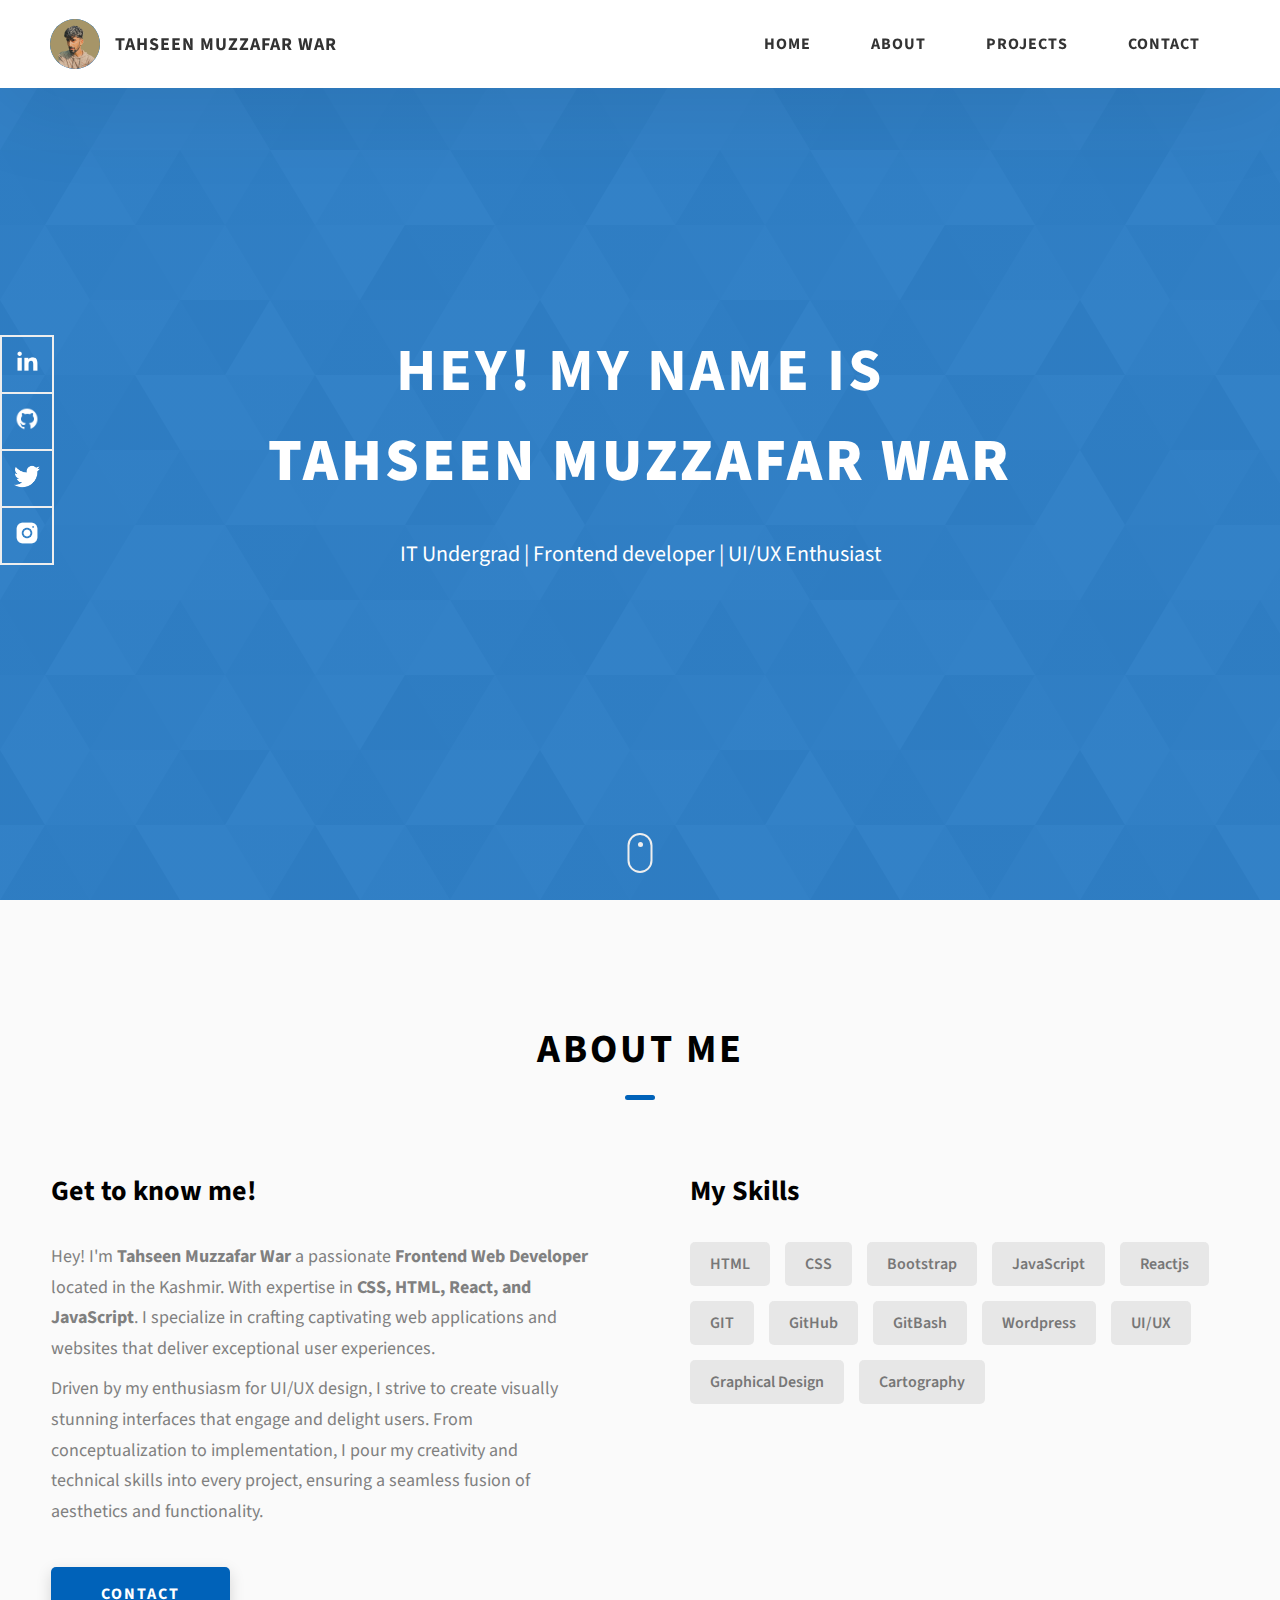
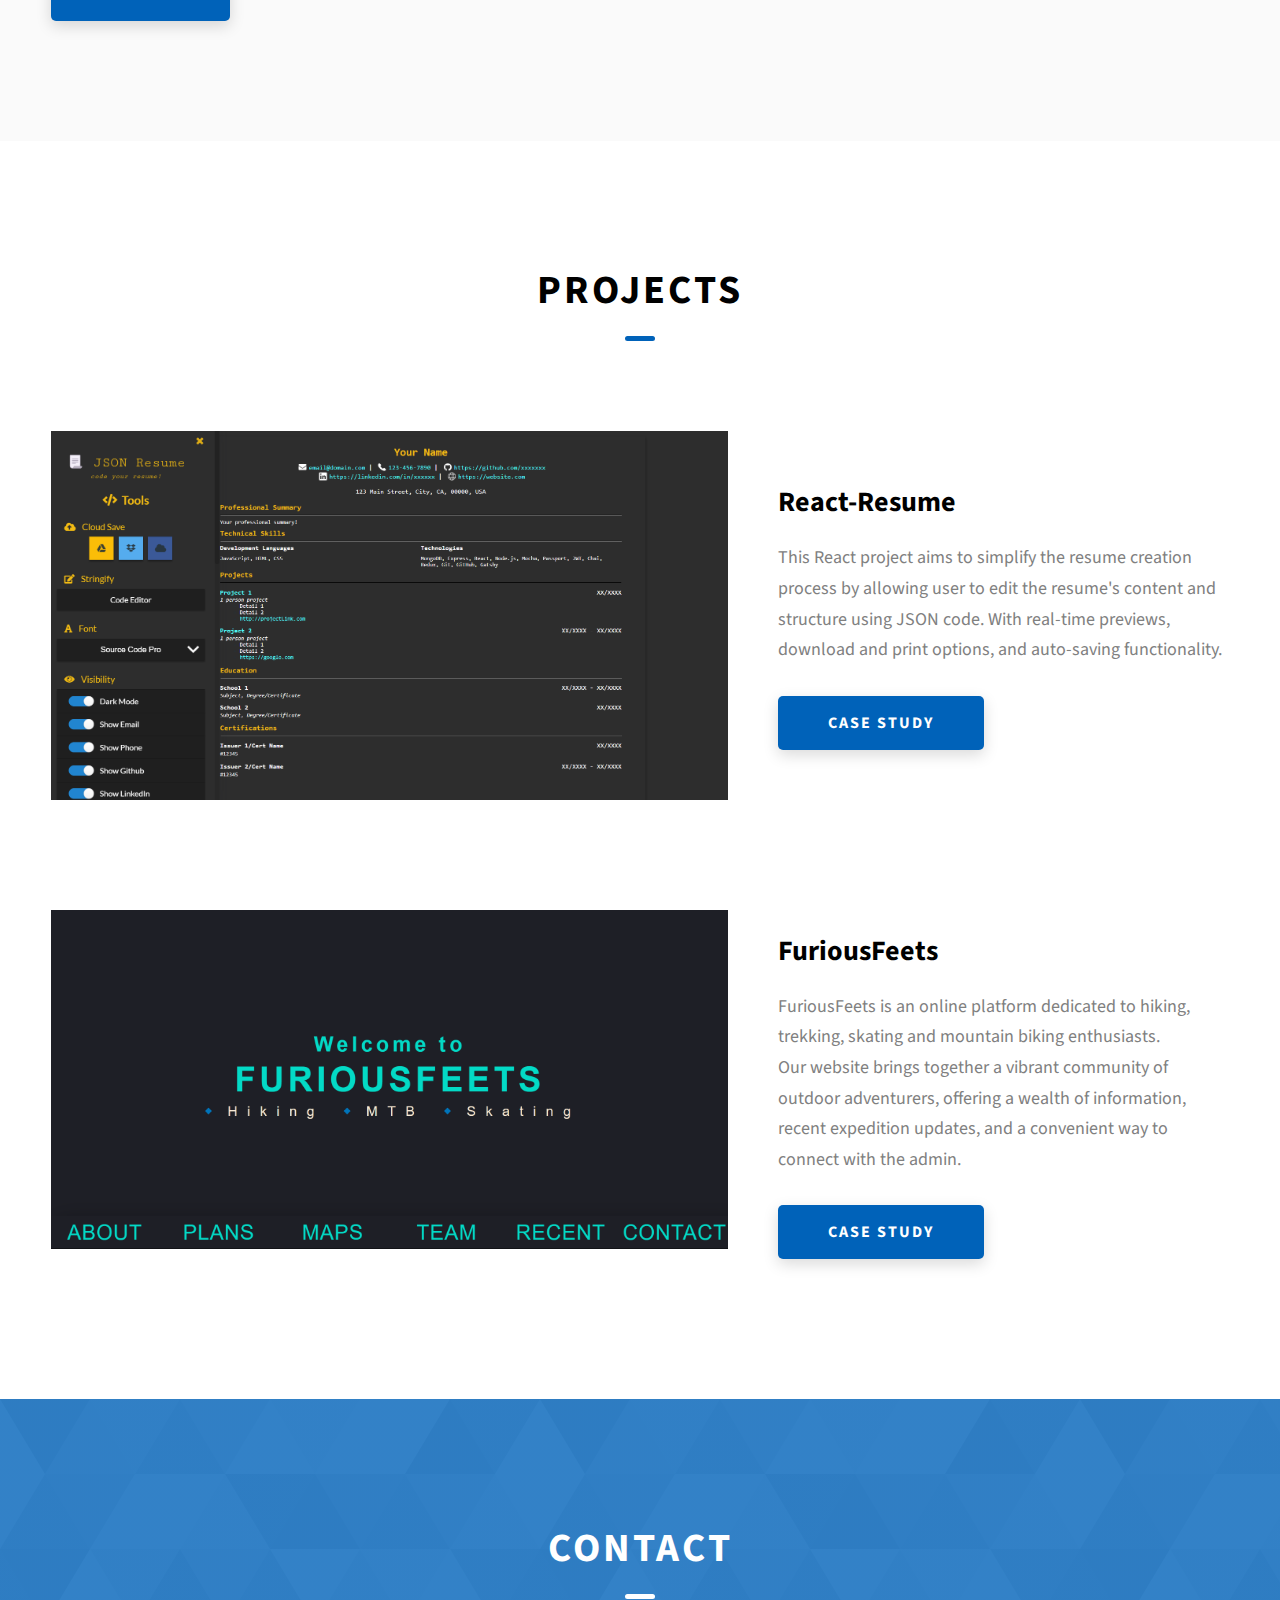
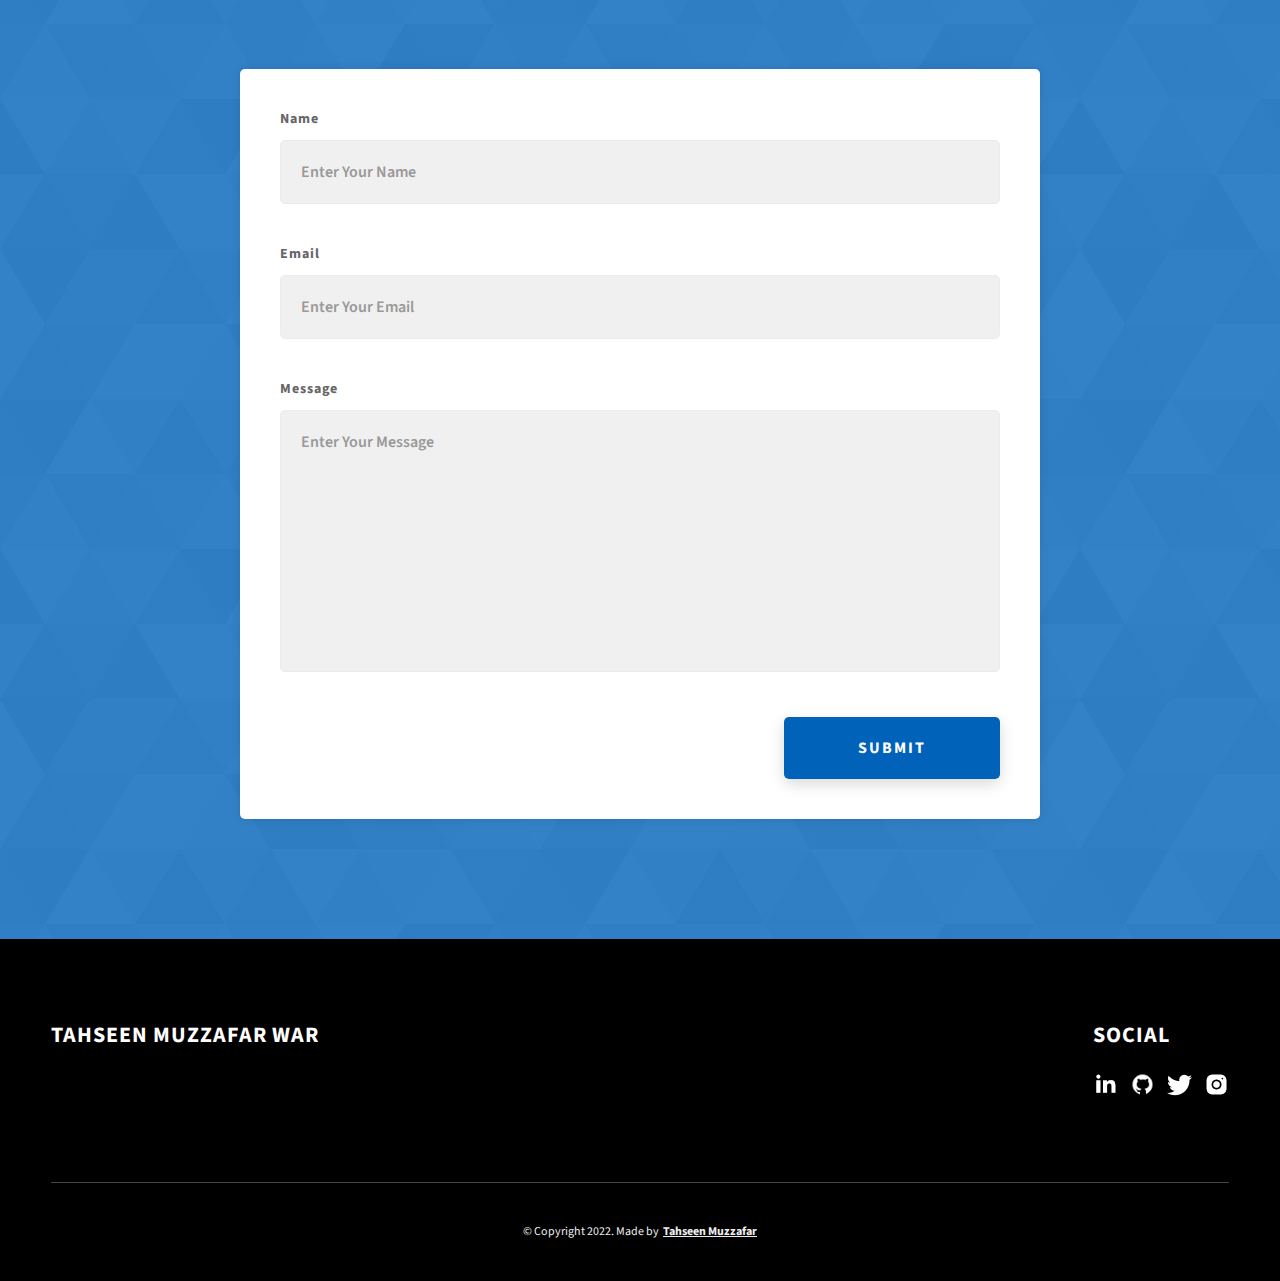
<file: index.html>
<!DOCTYPE html>
<html lang="en">
  <head>
    <title>Tahseen's Portfolio</title>

    <meta charset="UTF-8" />
    <meta name="viewport" content="width=device-width, initial-scale=1.0" />
    <meta http-equiv="X-UA-Compatible" content="ie=edge" />
    <meta name="description" content="Portfolio Template for Developer" />
    <link rel="icon" href="assets/png/tahseen.jpg">
    <link rel="stylesheet" href="css/style.css" />
    <link rel="preconnect" href="https://fonts.googleapis.com" />
    <link rel="preconnect" href="https://fonts.gstatic.com" crossorigin />
    <link
      href="https://fonts.googleapis.com/css2?family=Source+Sans+Pro:wght@400;600;700;900&display=swap"
      rel="stylesheet"
    />
  </head>
  <body>
    <header class="header">
      <div class="header__content">
        <div class="header__logo-container">
          <div class="header__logo-img-cont">
            <img
              src="./assets/png/tahseen.jpg"
              alt="lol"
              class="header__logo-img"
            />
          </div>
          <span class="header__logo-sub">Tahseen Muzzafar War</span>
        </div>
        <div class="header__main">
          <ul class="header__links">
            <li class="header__link-wrapper">
              <a href="./index.html" class="header__link"> Home </a>
            </li>
            <li class="header__link-wrapper">
              <a href="./index.html#about" class="header__link">About </a>
            </li>
            <li class="header__link-wrapper">
              <a href="./index.html#projects" class="header__link">Projects</a>
            </li>
            <li class="header__link-wrapper">
              <a href="./index.html#contact" class="header__link"> Contact </a>
            </li>
          </ul>
          <div class="header__main-ham-menu-cont">
            <img
              src="./assets/svg/ham-menu.svg"
              alt="hamburger menu"
              class="header__main-ham-menu"
            />
            <img
              src="./assets/svg/ham-menu-close.svg"
              alt="hamburger menu close"
              class="header__main-ham-menu-close d-none"
            />
          </div>
        </div>
      </div>
      <div class="header__sm-menu">
        <div class="header__sm-menu-content">
          <ul class="header__sm-menu-links">
            <li class="header__sm-menu-link">
              <a href="./index.html"> Home </a>
            </li>

            <li class="header__sm-menu-link">
              <a href="./index.html#about"> About </a>
            </li>

            <li class="header__sm-menu-link">
              <a href="./index.html#projects"> Projects </a>
            </li>

            <li class="header__sm-menu-link">
              <a href="./index.html#contact"> Contact </a>
            </li>
          </ul>
        </div>
      </div>
    </header>
    <section class="home-hero">
      <div class="home-hero__content">
        <h1 class="heading-primary">Hey! My name is <br><strong>Tahseen Muzzafar War</strong></h1>
        <div class="home-hero__info">
          <p class="text-primary">
            IT Undergrad | Frontend developer | UI/UX Enthusiast
          </p>
        </div>
      </div>
      <div class="home-hero__socials">
        <div class="home-hero__social">
          <a href="https://www.linkedin.com/in/tahseen-muzzafar-war-416541166/" target="_blank" class="home-hero__social-icon-link">
            <img
              src="./assets/png/linkedin-ico.png"
              alt="icon"
              class="home-hero__social-icon"
            />
          </a>
        </div>
        <div class="home-hero__social">
          <a href="https://github.com/Tahseen37" target="_blank" class="home-hero__social-icon-link">
            <img
              src="./assets/png/github-ico.png"
              alt="icon"
              class="home-hero__social-icon"
            />
          </a>
        </div>
        <div class="home-hero__social">
          <a href="https://twitter.com/TahseenWar" target="_blank" class="home-hero__social-icon-link">
            <img
              src="./assets/png/twitter-ico.png"
              alt="icon"
              class="home-hero__social-icon"
            />
          </a>
        </div>
        <div class="home-hero__social">
          <a
            href="https://www.instagram.com/tahseen.37/" target="_blank"
            class="home-hero__social-icon-link home-hero__social-icon-link--bd-none"
          >
            <img
              src="./assets/png/insta-ico.png"
              alt="icon"
              class="home-hero__social-icon"
            />
          </a>
        </div>
      </div>
      <div class="home-hero__mouse-scroll-cont">
        <div class="mouse"></div>
      </div>
    </section>
    <section id="about" class="about sec-pad">
      <div class="main-container">
        <h2 class="heading heading-sec heading-sec__mb-med">
          <span class="heading-sec__main">About Me</span>
          <span class="heading-sec__sub">
          </span>
        </h2>
        <div class="about__content">
          <div class="about__content-main">
            <h3 class="about__content-title">Get to know me!</h3>
            <div class="about__content-details">
              <p class="about__content-details-para">
                Hey! I'm <strong>Tahseen Muzzafar War</strong> a passionate <strong>Frontend Web Developer</strong> located in the Kashmir.
                With expertise in <strong>CSS, HTML, React, and JavaScript</strong>. I specialize in crafting captivating web 
                applications and websites that deliver exceptional user experiences.
              </p>
              <p class="about__content-details-para">
                Driven by my enthusiasm for UI/UX design, I strive to create visually stunning interfaces 
                that engage and delight users. From conceptualization to implementation, I pour my creativity 
                and technical skills into every project, ensuring a seamless fusion of aesthetics and functionality.
              </p>
            </div>
            <a href="./#contact" class="btn btn--med btn--theme dynamicBgClr"
              >Contact</a
            >
          </div>
          <div class="about__content-skills">
            <h3 class="about__content-title">My Skills</h3>
            <div class="skills">
              <div class="skills__skill">HTML</div>
              <div class="skills__skill">CSS</div>
              <div class="skills__skill">Bootstrap</div>
              <div class="skills__skill">JavaScript</div>
              <div class="skills__skill">Reactjs</div>
              <div class="skills__skill">GIT</div>
              <div class="skills__skill">GitHub</div>
              <div class="skills__skill">GitBash</div>
              <div class="skills__skill">Wordpress</div>
              <div class="skills__skill">UI/UX</div>
              <div class="skills__skill">Graphical Design</div>
              <div class="skills__skill">Cartography</div>
              
            </div>
          </div>
        </div>
      </div>
    </section>
    <section id="projects" class="projects sec-pad">
      <div class="main-container">
        <h2 class="heading heading-sec heading-sec__mb-bg">
          <span class="heading-sec__main">Projects</span>
          <span class="heading-sec__sub">
          </span>
        </h2>

        <div class="projects__content">
          <div class="projects__row">
            <div class="projects__row-img-cont">
              <img
                src="./assets/png/react2.png"
                alt="Software Screenshot"
                class="projects__row-img"
                loading="lazy"
              />
            </div>
            <div class="projects__row-content">
              <h3 class="projects__row-content-title">React-Resume</h3>
              <p class="projects__row-content-desc">
                This React project aims to simplify the resume creation process by allowing user to
                edit the resume's content and structure using JSON code. With real-time previews,
                download and print options, and auto-saving functionality.
              </p>
              <a
                href="./project-1.html"
                class="btn btn--med btn--theme dynamicBgClr"
                target="_blank"
                >Case Study</a
              >
            </div>
          </div>
          <div class="projects__row">
            <div class="projects__row-img-cont">
              <img
                src="./assets/png/ff.png"
                alt="Software Screenshot"
                class="projects__row-img"
                loading="lazy"
              />
            </div>
            <div class="projects__row-content">
              <h3 class="projects__row-content-title">FuriousFeets</h3>
              <p class="projects__row-content-desc">
                FuriousFeets is an online platform dedicated to hiking, trekking, skating and mountain biking
                enthusiasts.<br> Our website brings together a vibrant community of outdoor adventurers,
                offering a wealth of information, recent expedition updates, and a convenient way
                to connect with the admin.
              </p>
              <a
                href="./project-2.html"
                class="btn btn--med btn--theme dynamicBgClr"
                target="_blank"
                >Case Study</a
              >
            </div>
             <!-- Project 3   
          </div>
          <div class="projects__row">
            <div class="projects__row-img-cont">
              <img
                src="./assets/jpeg/project-mockup-example.jpeg"
                alt="Software Screenshot"
                class="projects__row-img"
                loading="lazy"
              />
            </div>
            <div class="projects__row-content">
              <h3 class="projects__row-content-title">Project 3</h3>
              <p class="projects__row-content-desc">
                Lorem ipsum dolor sit amet consectetur adipisicing elit. Hic
                facilis tempora, explicabo quae quod deserunt eius sapiente
                praesentium.
              </p>
              <a
                href="./project-3.html"
                class="btn btn--med btn--theme dynamicBgClr"
                target="_blank"
                >Case Study</a
              >
            </div>
          -->
          </div>
        </div>
      </div>
    </section>
    <div class="container mt-5">
      <form class="row g-3" action="https://formsubmit.co/f9cae7073a2b0cfab4f14a5a373123f5" method="POST">
        <!-- Honeypot -->
        <input type="text" name="_honey" style="display: none;">
        <!-- Disable Captcha -->
        <input type="hidden" name="_captcha" value="false">
        <input type="hidden" name="_next" value="https://tahseen.tech/" >

        <section id="contact" class="contact sec-pad dynamicBg">
          <div class="main-container">
            <h2 class="heading heading-sec heading-sec__mb-med">
              <span class="heading-sec__main heading-sec__main--lt">Contact</span>
              <span class="heading-sec__sub heading-sec__sub--lt">
              </span>
            </h2>
            <div class="contact__form-container">
              <form action="" class="contact__form">
                <div class="contact__form-field">
                  <label class="contact__form-label" for="name">Name</label>
                  <input
                    required
                    placeholder="Enter Your Name"
                    type="text"
                    class="contact__form-input"
                    name="name"
                    id="name"
                  />
                </div>
                <div class="contact__form-field">
                  <label class="contact__form-label" for="email">Email</label>
                  <input
                    required
                    placeholder="Enter Your Email"
                    type="text"
                    class="contact__form-input"
                    name="email"
                    id="email"
                  />
                </div>
                <div class="contact__form-field">
                  <label class="contact__form-label" for="message">Message</label>
                  <textarea
                    required
                    cols="30"
                    rows="10"
                    class="contact__form-input"
                    placeholder="Enter Your Message"
                    name="message"
                    id="message"
                  ></textarea>
                </div>
                <button type="submit" class="btn btn--theme contact__btn">
                  Submit
                </button>
              </form>
            </div>
          </div>
        </section>

    <footer class="main-footer">
      <div class="main-container">
        <div class="main-footer__upper">
          <div class="main-footer__row main-footer__row-1">
            <h2 class="heading heading-sm main-footer__heading-sm">
              <span>Social</span>
            </h2>
            <div class="main-footer__social-cont">
              <a target="_blank" rel="noreferrer" href="https://www.linkedin.com/in/tahseen-muzzafar-war-416541166/">
                <img
                  class="main-footer__icon"
                  src="./assets/png/linkedin-ico.png"
                  alt="icon"
                />
              </a>
              <a target="_blank" rel="noreferrer" href="https://github.com/Tahseen37">
                <img
                  class="main-footer__icon"
                  src="./assets/png/github-ico.png"
                  alt="icon"
                />
              </a>
              <a target="_blank" rel="noreferrer" href="https://twitter.com/TahseenWar">
                <img
                  class="main-footer__icon"
                  src="./assets/png/twitter-ico.png"
                  alt="icon"
                />
              </a>
              <a target="_blank" rel="noreferrer" href="https://www.instagram.com/tahseen.37/">
                <img
                  class="main-footer__icon main-footer__icon--mr-none"
                  src="./assets/png/insta-ico.png"
                  alt="icon"
                />
              </a>
            </div>
          </div>
          <div class="main-footer__row main-footer__row-2">
            <h4 class="heading heading-sm text-lt">Tahseen Muzzafar War</h4>
            <p class="main-footer__short-desc">

            </p>
          </div>
        </div>
        <div class="main-footer__lower">
          &copy; Copyright 2022. Made by
          <a>Tahseen Muzzafar</a
>
        </div>
      </div>
    </footer>

    <script src="./index.js"></script>
  </body>
</html>
</file>
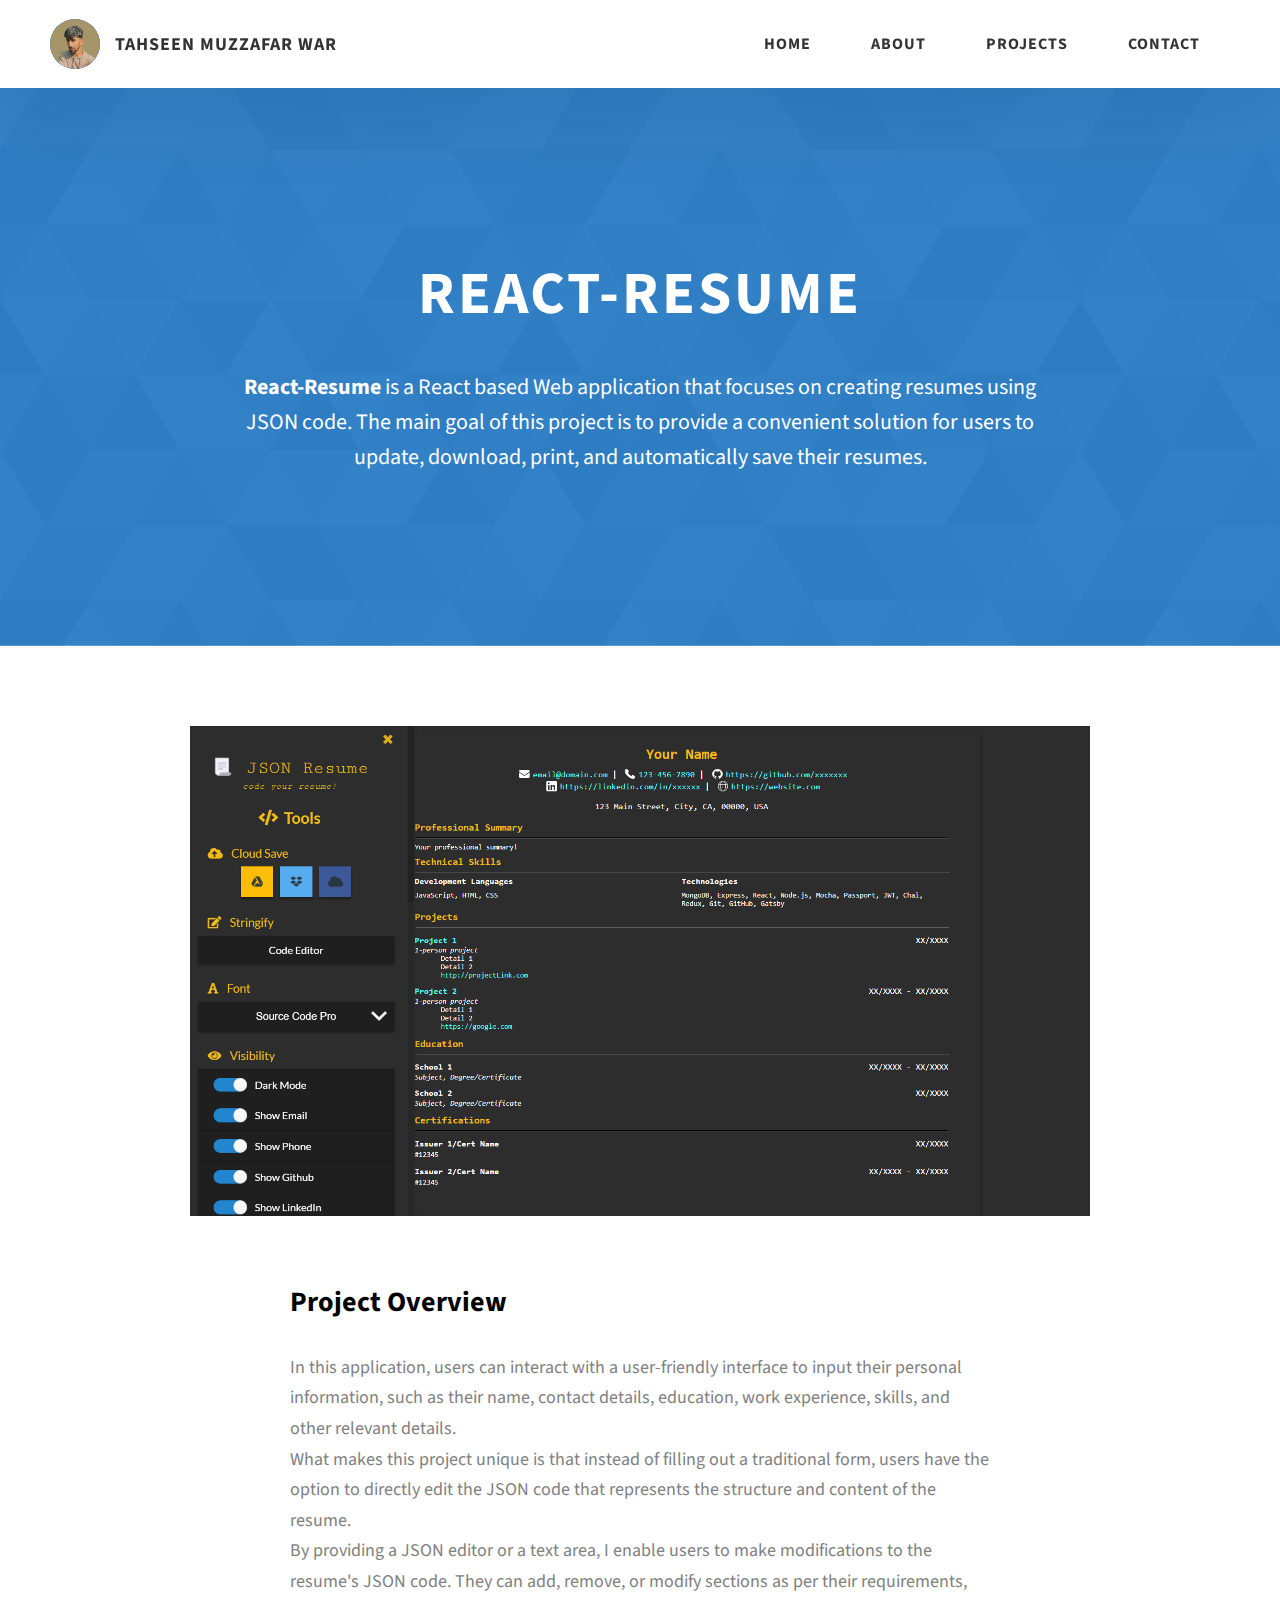
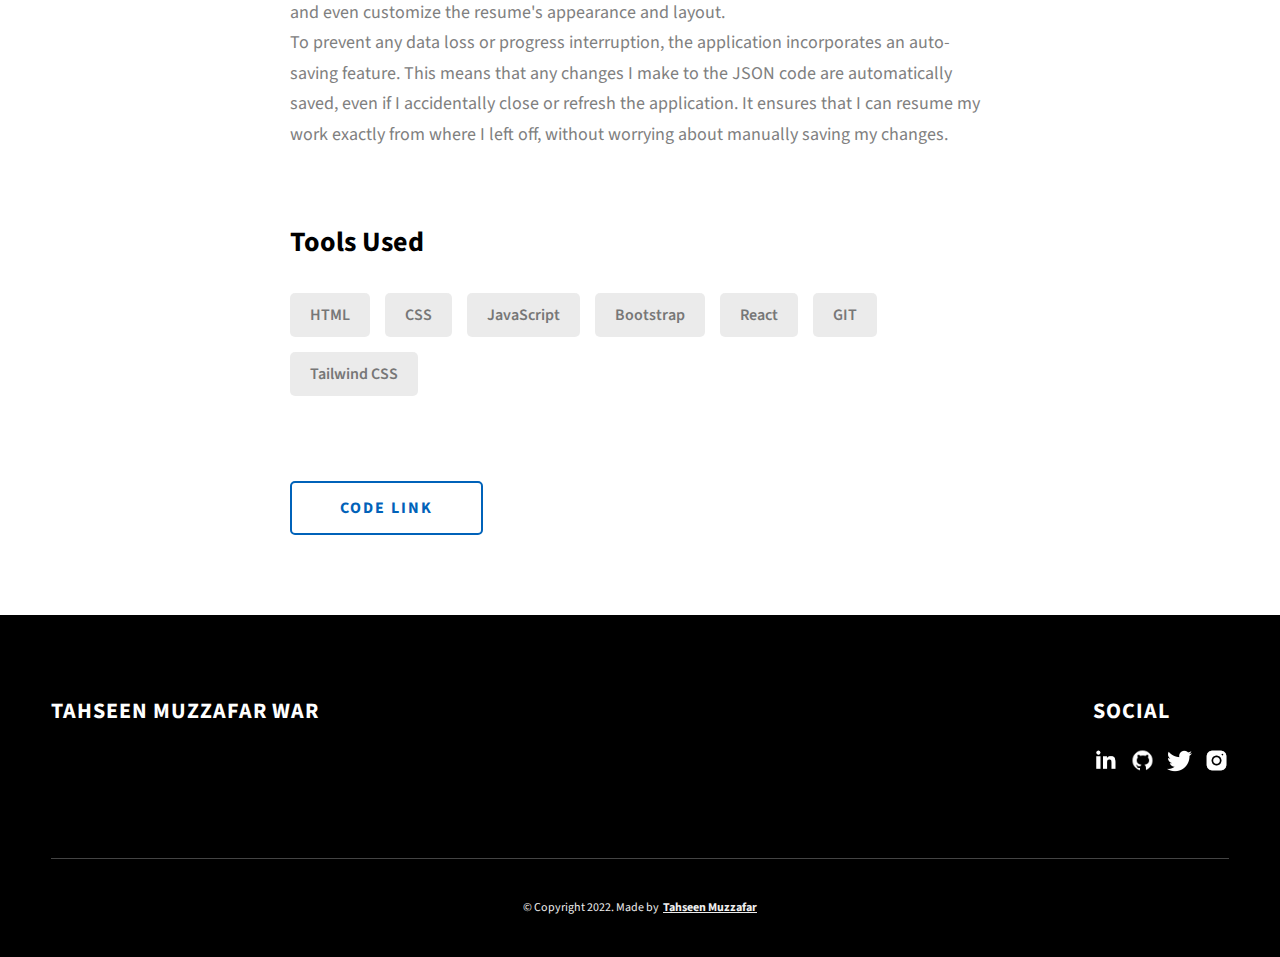
<file: project-1.html>
<!DOCTYPE html>
<html lang="en">
  <head>
    <meta charset="UTF-8" />
    <meta name="viewport" content="width=device-width, initial-scale=1.0" />
    <meta http-equiv="X-UA-Compatible" content="ie=edge" />
    <title>React Resume</title>
  
    <meta name="description" content="Case study page of Project" />
    <link rel="icon" href="assets/png/resume.png">

    <link rel="stylesheet" href="css/style.css" />

    <link rel="preconnect" href="https://fonts.googleapis.com" />
    <link rel="preconnect" href="https://fonts.gstatic.com" crossorigin />
    <link
      href="https://fonts.googleapis.com/css2?family=Source+Sans+Pro:wght@400;600;700;900&display=swap"
      rel="stylesheet"
    />
  </head>
  <body>
    <header class="header">
      <div class="header__content">
        <div class="header__logo-container">
          <div class="header__logo-img-cont">
            <img
              src="./assets/png/tahseen.jpg"
              alt="lol"
              class="header__logo-img"
            />
          </div>
          <span class="header__logo-sub">Tahseen Muzzafar War</span>
        </div>
        <div class="header__main">
          <ul class="header__links">
            <li class="header__link-wrapper">
              <a href="./index.html" class="header__link"> Home </a>
            </li>
            <li class="header__link-wrapper">
              <a href="./index.html#about" class="header__link">About </a>
            </li>
            <li class="header__link-wrapper">
              <a href="./index.html#projects" class="header__link">
                Projects
              </a>
            </li>
            <li class="header__link-wrapper">
              <a href="./index.html#contact" class="header__link"> Contact </a>
            </li>
          </ul>
          <div class="header__main-ham-menu-cont">
            <img
              src="./assets/svg/ham-menu.svg"
              alt="hamburger menu"
              class="header__main-ham-menu"
            />
            <img
              src="./assets/svg/ham-menu-close.svg"
              alt="hamburger menu close"
              class="header__main-ham-menu-close d-none"
            />
          </div>
        </div>
      </div>
      <div class="header__sm-menu">
        <div class="header__sm-menu-content">
          <ul class="header__sm-menu-links">
            <li class="header__sm-menu-link">
              <a href="./index.html"> Home </a>
            </li>

            <li class="header__sm-menu-link">
              <a href="./index.html#about"> About </a>
            </li>

            <li class="header__sm-menu-link">
              <a href="./index.html#projects"> Projects </a>
            </li>

            <li class="header__sm-menu-link">
              <a href="./index.html#contact"> Contact </a>
            </li>
          </ul>
        </div>
      </div>
    </header>
    <section class="project-cs-hero">
      <div class="project-cs-hero__content">
        <h1 class="heading-primary">React-Resume</h1>
        <div class="project-cs-hero__info">
          <p class="text-primary">
            <strong>React-Resume</strong> is a React based Web application that focuses on creating resumes using
            JSON code. The main goal of this project is to provide a convenient
            solution for users to update, download, print, and automatically save
            their resumes.
           
          </p>
        </div>
      </div>
    </section>
    <section class="project-details">
      <div class="main-container">
        <div class="project-details__content">
          <div class="project-details__showcase-img-cont">
            <img
              src="./assets/png/react2.png"
              alt="Project Image"
              class="project-details__showcase-img"
            />
          </div>
          <div class="project-details__content-main">
            <div class="project-details__desc">
              <h3 class="project-details__content-title">Project Overview</h3>
              <p class="project-details__desc-para">
                In this application, users can interact with a user-friendly interface to input
                their personal information, such as their name, contact details,
                education, work experience, skills, and other relevant details.<br>
                What makes this project unique is that instead of filling out a traditional
                form, users have the option to directly edit the JSON code that represents
                the structure and content of the resume.<br>
                By providing a JSON editor or a text area, I enable users to make modifications to
                the resume's JSON code. They can add, remove, or modify sections as per their
                requirements, and even customize the resume's appearance and layout.<br>
                To prevent any data loss or progress interruption, the application incorporates an
                auto-saving feature. This means that any changes I make to the JSON code are
                automatically saved, even if I accidentally close or refresh the application.
                It ensures that I can resume my work exactly from where I left off,
                without worrying about manually saving my changes.
              </p>
            </div>
            <div class="project-details__tools-used">
              <h3 class="project-details__content-title">Tools Used</h3>
              <div class="skills">
                <div class="skills__skill">HTML</div>
                <div class="skills__skill">CSS</div>
                <div class="skills__skill">JavaScript</div>
                <div class="skills__skill">Bootstrap</div>
                <div class="skills__skill">React</div>
                <div class="skills__skill">GIT</div>
                <div class="skills__skill">Tailwind CSS</div>
              </div>
            </div>
              <a
                href="https://github.com/Tahseen37/reactresume.git"
                class="btn btn--med btn--theme-inv project-details__links-btn"
                target="_blank"
                >Code Link</a
              >
            </div>
          </div>
        </div>
      </div>
    </section>
    <footer class="main-footer">
      <div class="main-container">
        <div class="main-footer__upper">
          <div class="main-footer__row main-footer__row-1">
            <h2 class="heading heading-sm main-footer__heading-sm">
              <span>Social</span>
            </h2>
            <div class="main-footer__social-cont">
              <a target="_blank" rel="noreferrer" href="https://www.linkedin.com/in/tahseen-muzzafar-war-416541166/">
                <img
                  class="main-footer__icon"
                  src="./assets/png/linkedin-ico.png"
                  alt="icon"
                />
              </a>
              <a target="_blank" rel="noreferrer" href="https://github.com/Tahseen37">
                <img
                  class="main-footer__icon"
                  src="./assets/png/github-ico.png"
                  alt="icon"
                />
              </a>
              <a target="_blank" rel="noreferrer" href="https://twitter.com/TahseenWar">
                <img
                  class="main-footer__icon"
                  src="./assets/png/twitter-ico.png"
                  alt="icon"
                />
              </a>
              </a>
              <a target="_blank" rel="noreferrer" href="https://www.instagram.com/tahseen.37/">
                <img
                  class="main-footer__icon main-footer__icon--mr-none"
                  src="./assets/png/insta-ico.png"
                  alt="icon"
                />
              </a>
            </div>
          </div>
          <div class="main-footer__row main-footer__row-2">
            <h4 class="heading heading-sm text-lt">Tahseen Muzzafar War</h4>
            <P>

            </P>
          </div>
        </div>

        <div class="main-footer__lower">
          &copy; Copyright 2022. Made by
          <a rel="noreferrer"
            >Tahseen Muzzafar</a
          >
        </div>
      </div>
    </footer>
    <script src="./index.js"></script>
  </body>
</html>
</file>
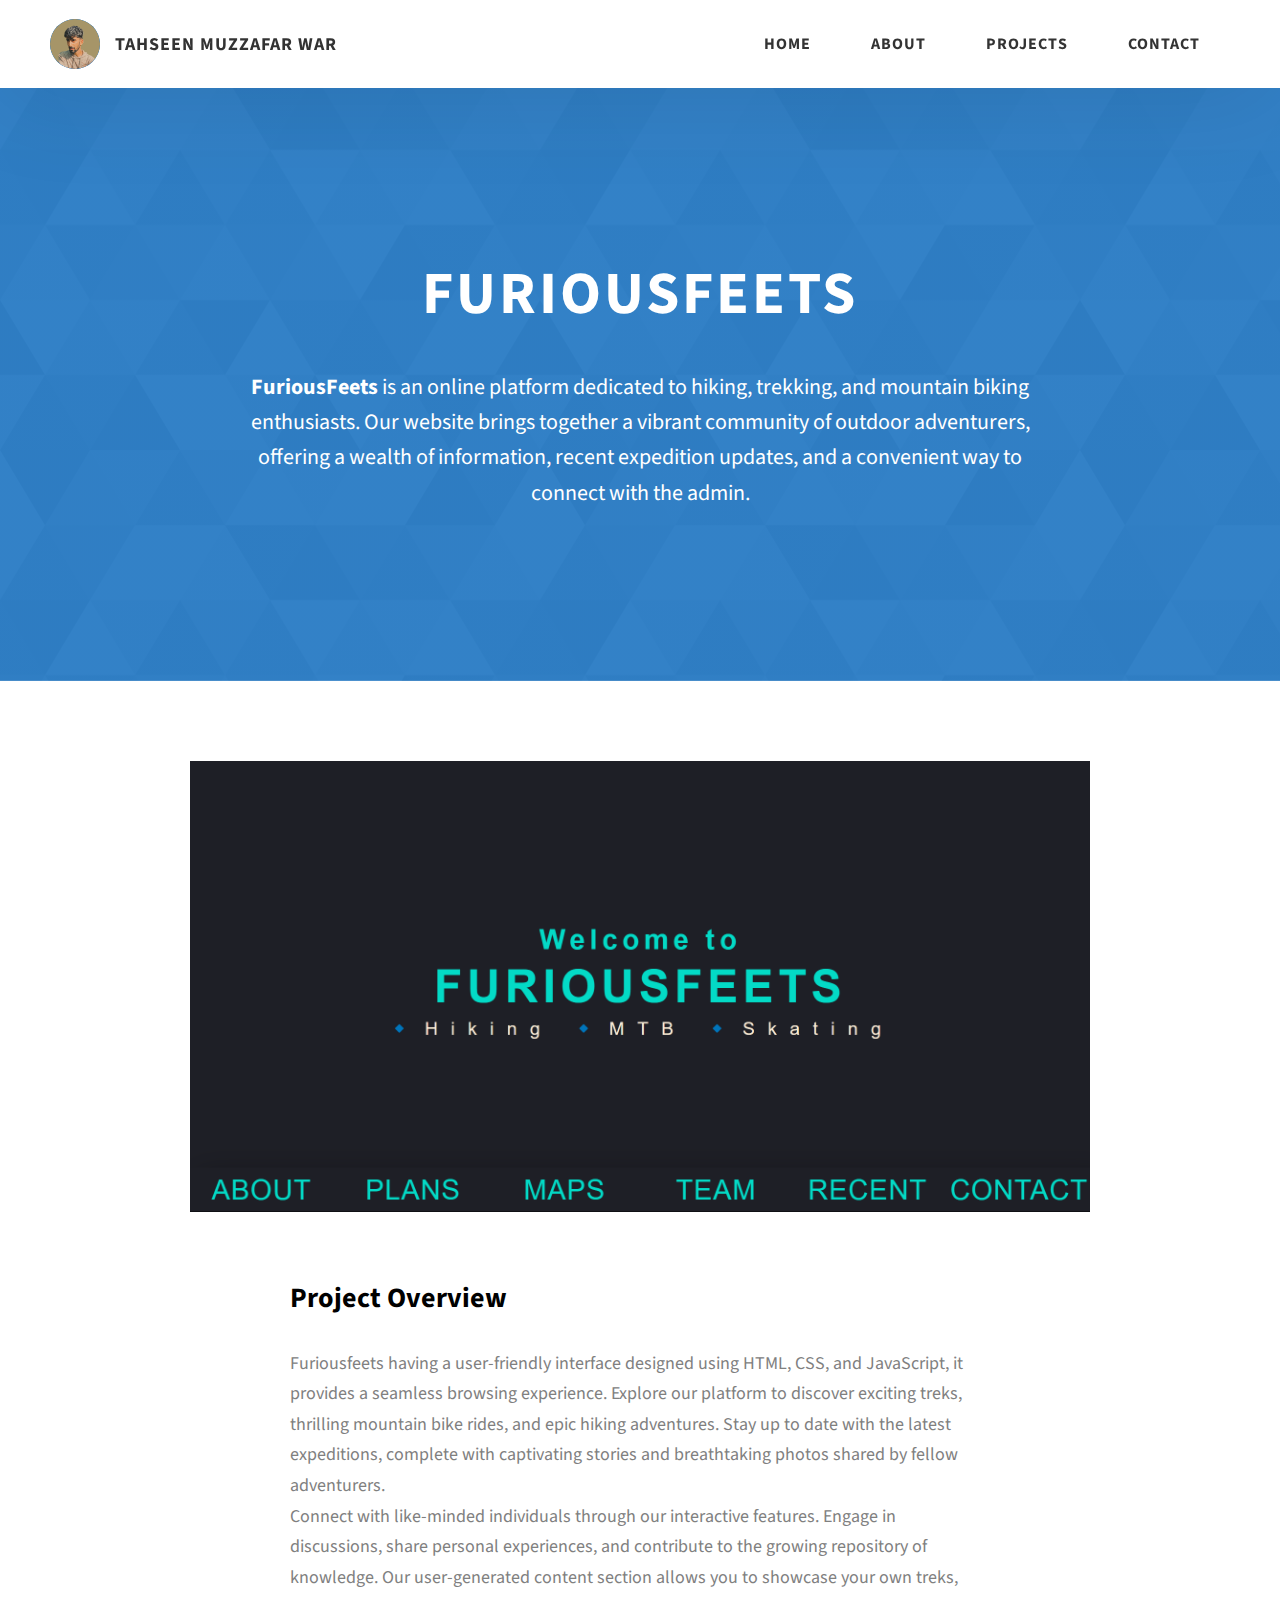
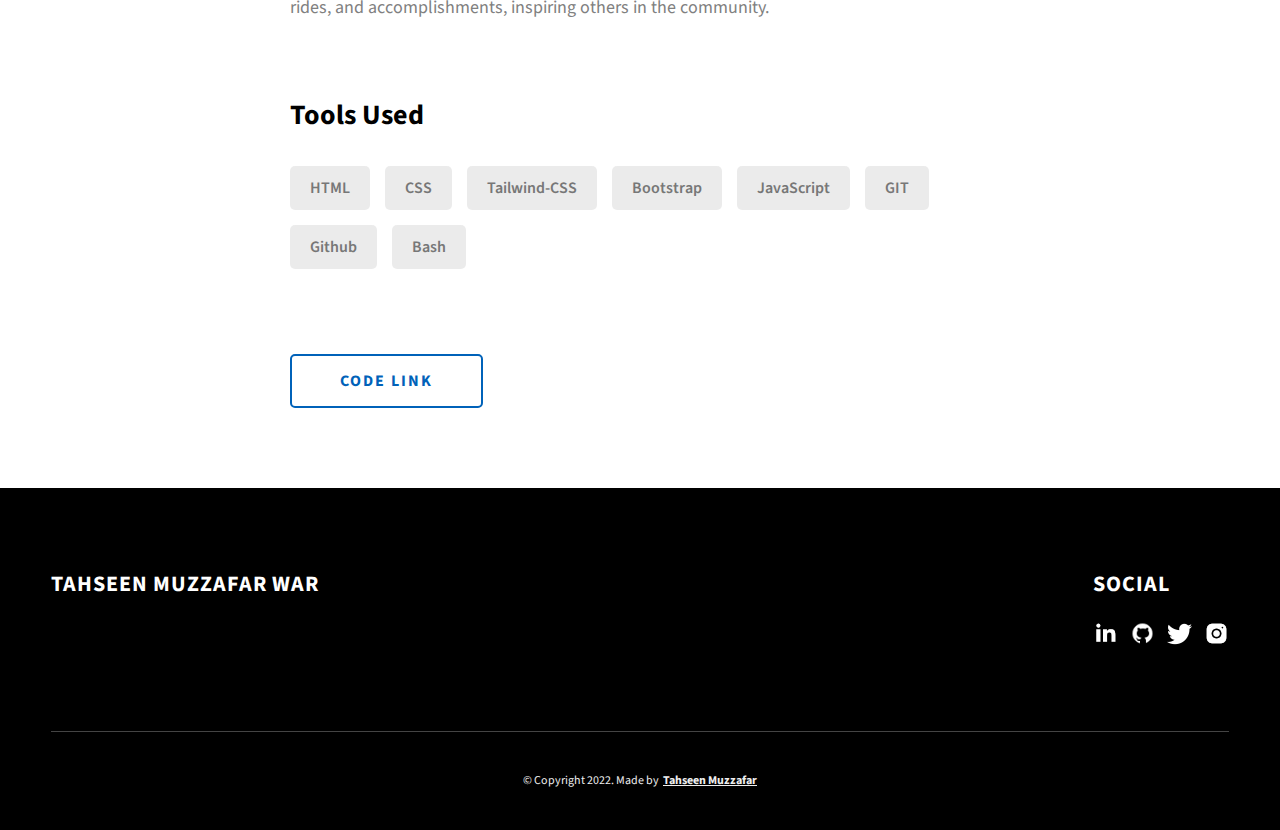
<file: project-2.html>
<!DOCTYPE html>
<html lang="en">
  <head>
    <meta charset="UTF-8" />
    <meta name="viewport" content="width=device-width, initial-scale=1.0" />
    <meta http-equiv="X-UA-Compatible" content="ie=edge" />
    <title>FuriousFeets</title>
    <meta name="description" content="Case study page of Project" />
    <link rel="stylesheet" href="css/style.css" />
    <link rel="icon" href="assets/png/logo.png">
    <link rel="preconnect" href="https://fonts.googleapis.com" />
    <link rel="preconnect" href="https://fonts.gstatic.com" crossorigin />
    <link
      href="https://fonts.googleapis.com/css2?family=Source+Sans+Pro:wght@400;600;700;900&display=swap"
      rel="stylesheet"
    />
  </head>
  <body>
    <header class="header">
      <div class="header__content">
        <div class="header__logo-container">
          <div class="header__logo-img-cont">
            <img
              src="./assets/png/tahseen.jpg"
              alt="Ram Maheshwari Logo Image"
              class="header__logo-img"
            />
          </div>
          <span class="header__logo-sub">Tahseen Muzzafar War</span>
        </div>
        <div class="header__main">
          <ul class="header__links">
            <li class="header__link-wrapper">
              <a href="./index.html" class="header__link"> Home </a>
            </li>
            <li class="header__link-wrapper">
              <a href="./index.html#about" class="header__link">About </a>
            </li>
            <li class="header__link-wrapper">
              <a href="./index.html#projects" class="header__link">Projects</a>
            </li>
            <li class="header__link-wrapper">
              <a href="./index.html#contact" class="header__link"> Contact </a>
            </li>
          </ul>
          <div class="header__main-ham-menu-cont">
            <img
              src="./assets/svg/ham-menu.svg"
              alt="hamburger menu"
              class="header__main-ham-menu"
            />
            <img
              src="./assets/svg/ham-menu-close.svg"
              alt="hamburger menu close"
              class="header__main-ham-menu-close d-none"
            />
          </div>
        </div>
      </div>
      <div class="header__sm-menu">
        <div class="header__sm-menu-content">
          <ul class="header__sm-menu-links">
            <li class="header__sm-menu-link">
              <a href="./index.html"> Home </a>
            </li>

            <li class="header__sm-menu-link">
              <a href="./index.html#about"> About </a>
            </li>

            <li class="header__sm-menu-link">
              <a href="./index.html#projects"> Projects </a>
            </li>

            <li class="header__sm-menu-link">
              <a href="./index.html#contact"> Contact </a>
            </li>
          </ul>
        </div>
      </div>
    </header>
    <section class="project-cs-hero">
      <div class="project-cs-hero__content">
        <h1 class="heading-primary">FuriousFeets</h1>
        <div class="project-cs-hero__info">
          <p class="text-primary">
            <strong>FuriousFeets</strong> is an online platform dedicated to hiking, trekking, and mountain
            biking enthusiasts. Our website brings together a vibrant community of 
            outdoor adventurers, offering a wealth of information, recent expedition
            updates, and a convenient way to connect with the admin.
          </p>
        </div>
      </div>
    </section>
    <section class="project-details">
      <div class="main-container">
        <div class="project-details__content">
          <div class="project-details__showcase-img-cont">
            <img
              src="./assets/png/ff.png"
              alt="Project Image"
              class="project-details__showcase-img"
            />
          </div>
          <div class="project-details__content-main">
            <div class="project-details__desc">
              <h3 class="project-details__content-title">Project Overview</h3>
              <p class="project-details__desc-para">
                Furiousfeets having a user-friendly interface designed using HTML, CSS, and JavaScript, 
                it provides a seamless browsing experience. Explore our platform 
                to discover exciting treks, thrilling mountain bike rides, and epic hiking 
                adventures. Stay up to date with the latest expeditions, complete with 
                captivating stories and breathtaking photos shared by fellow adventurers.<br>
                Connect with like-minded individuals through our interactive features. Engage 
                in discussions, share personal experiences, and contribute to the growing 
                repository of knowledge. Our user-generated content section allows you to 
                showcase your own treks, rides, and accomplishments, inspiring others in 
                the community.
              <p class="project-details__desc-para">

              </p>
            </div>
            <div class="project-details__tools-used">
              <h3 class="project-details__content-title">Tools Used</h3>
              <div class="skills">
                <div class="skills__skill">HTML</div>
                <div class="skills__skill">CSS</div>
                <div class="skills__skill">Tailwind-CSS</div>
                <div class="skills__skill">Bootstrap</div>
                <div class="skills__skill">JavaScript</div>
                <div class="skills__skill">GIT</div>
                <div class="skills__skill">Github</div>
                <div class="skills__skill">Bash</div>
              </div>
            </div>
            <div class="project-details__links">
              <a
                href="https://github.com/Tahseen37/furiousfeets.git"
                class="btn btn--med btn--theme-inv project-details__links-btn"
                target="_blank"
                >Code Link
                </a>
            </div>
          </div>
        </div>
      </div>
    </section>
    <footer class="main-footer">
      <div class="main-container">
        <div class="main-footer__upper">
          <div class="main-footer__row main-footer__row-1">
            <h2 class="heading heading-sm main-footer__heading-sm">
              <span>Social</span>
            </h2>
            <div class="main-footer__social-cont">
              <a target="_blank" rel="noreferrer" href="https://www.linkedin.com/in/tahseen-muzzafar-war-416541166/">
                <img
                  class="main-footer__icon"
                  src="./assets/png/linkedin-ico.png"
                  alt="icon"
                />
              </a>
              <a target="_blank" rel="noreferrer" href="https://twitter.com/TahseenWar">
                <img
                  class="main-footer__icon"
                  src="./assets/png/github-ico.png"
                  alt="icon"
                />
              </a>
              <a target="_blank" rel="noreferrer" href="https://github.com/Tahseen37">
                <img
                  class="main-footer__icon"
                  src="./assets/png/twitter-ico.png"
                  alt="icon"
                />
              </a>
              </a>
              <a target="_blank" rel="noreferrer" href="https://www.instagram.com/tahseen.37/">
                <img
                  class="main-footer__icon main-footer__icon--mr-none"
                  src="./assets/png/insta-ico.png"
                  alt="icon"
                />
              </a>
            </div>
          </div>
          <div class="main-footer__row main-footer__row-2">
            <h4 class="heading heading-sm text-lt">Tahseen Muzzafar War</h4>
            <p class="main-footer__short-desc">

            </p>
          </div>
        </div>

        <div class="main-footer__lower">
          &copy; Copyright 2022. Made by
          <a rel="noreferrer"
            >Tahseen Muzzafar</a>
        </div>
      </div>
    </footer>
    <script src="./index.js"></script>
  </body>
</html>
</file>
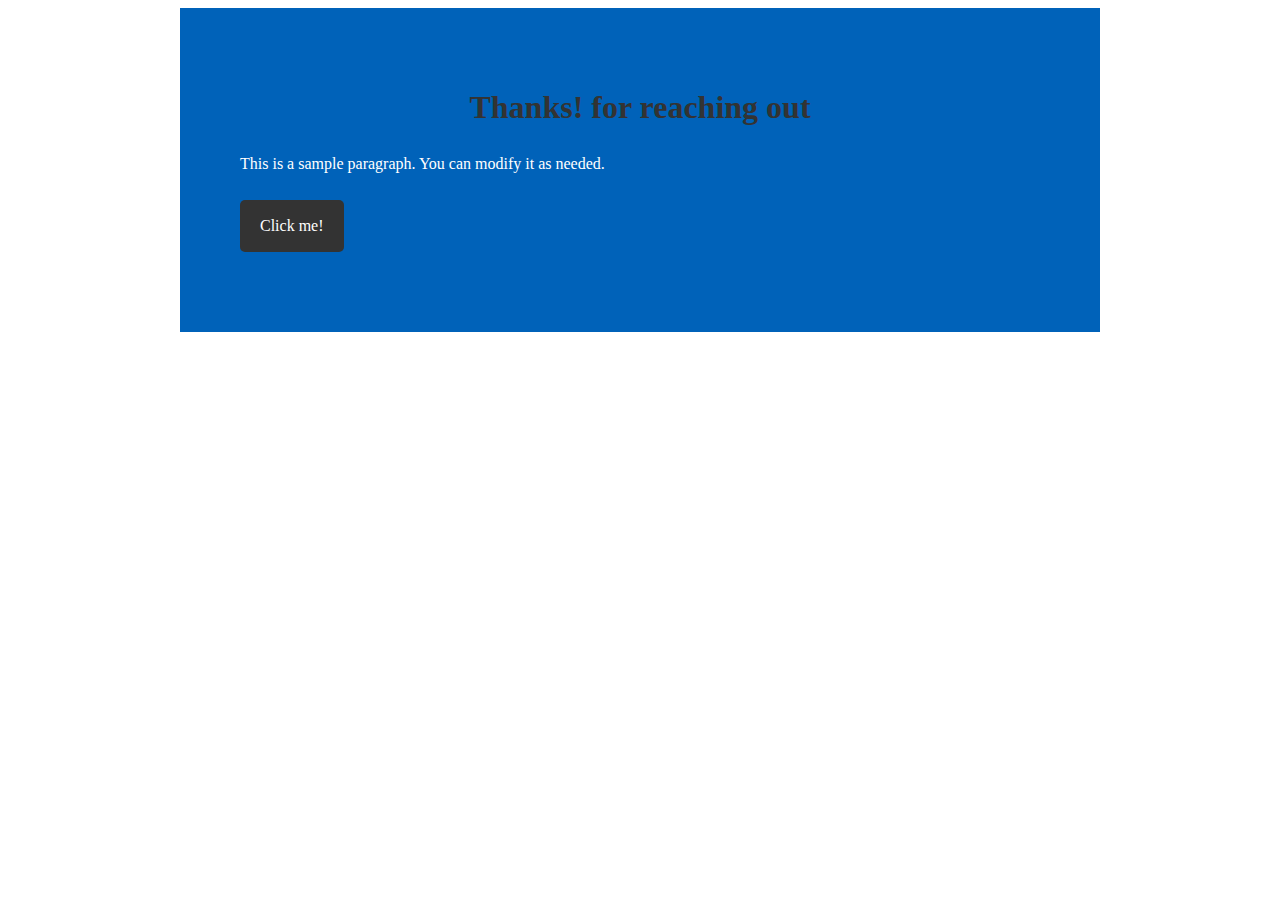
<file: reach.html>
<!DOCTYPE html>
<html>
<head>
    <title>My Web Page</title>
    <style>
        body {
            font-family: inherit, inherit;
            background-color: #ffffff;
            margin: 50;
            padding: 50;
        }

        h1 {
            color: #333333;
            text-align: center;
        }

        p {
            color: #ffffff;
            line-height: 2;
          
            text-allign:center;
            margin-bottom: 20px;
        }

        .container {
            max-width: 800px;
            margin: 0 auto;
            padding: 60px;
            background-color: #0062b9;
        }

        .btn {
            display: inline-block;
            padding: 10px 20px;
            background-color: #333333;
            color: #ffffff;
            text-decoration: none;
            border-radius: 5px;
        }

        .btn:hover {
            background-color: #555555;
        }
    </style>
</head>
<body>
    <div class="container">
        <h1>Thanks! for reaching out </h1>
        <p>This is a sample paragraph. You can modify it as needed.</p>
        <p>
            
            <a href="tahseen.tech" class="btn">Click me!</a>
        </p>
    </div>
</body>
</html>
</file>
<file: css/style.css>
*,
*::after,
*::before {
  margin: 0;
  padding: 0;
  box-sizing: inherit;
  font-family: inherit; }

html {
  font-size: 62.5%;
  scroll-behavior: smooth; }
  @media only screen and (max-width: 75em) {
    html {
      font-size: 59%; } }
  @media only screen and (max-width: 56.25em) {
    html {
      font-size: 56%; } }
  @media only screen and (min-width: 112.5em) {
    html {
      font-size: 65%; } }

body {
  box-sizing: border-box;
  position: relative;
  line-height: 1.5;
  font-family: sans-serif;
  overflow-x: hidden;
  overflow-y: scroll;
  font-family: 'Source Sans Pro', sans-serif; }

a {
  text-decoration: none;
  color: inherit; }

li {
  list-style: none; }

input:focus,
button:focus,
a:focus,
textarea:focus {
  outline: none; }

button {
  border: none;
  cursor: pointer; }

textarea {
  resize: none; }

.heading-primary {
  font-size: 6rem;
  text-transform: uppercase;
  letter-spacing: 3px;
  text-align: center; }
  @media only screen and (max-width: 37.5em) {
    .heading-primary {
      font-size: 4.5rem; } }

.heading-sec__mb-bg {
  margin-bottom: 11rem; }
  @media only screen and (max-width: 56.25em) {
    .heading-sec__mb-bg {
      margin-bottom: 8rem; } }

.heading-sec__mb-med {
  margin-bottom: 9rem; }
  @media only screen and (max-width: 56.25em) {
    .heading-sec__mb-med {
      margin-bottom: 8rem; } }

.heading-sec__main {
  display: block;
  font-size: 4rem;
  text-transform: uppercase;
  letter-spacing: 1px;
  letter-spacing: 3px;
  text-align: center;
  margin-bottom: 3.5rem;
  position: relative; }
  .heading-sec__main--lt {
    color: #fff; }
    .heading-sec__main--lt::after {
      content: '';
      background: #fff !important; }
  .heading-sec__main::after {
    content: '';
    position: absolute;
    top: calc(100% + 1.5rem);
    height: 5px;
    width: 3rem;
    background: #0062b9;
    left: 50%;
    transform: translateX(-50%);
    border-radius: 5px; }
    @media only screen and (max-width: 37.5em) {
      .heading-sec__main::after {
        top: calc(100% + 1.2rem); } }

.heading-sec__sub {
  display: block;
  text-align: center;
  color: #777;
  font-size: 2rem;
  font-weight: 500;
  max-width: 80rem;
  margin: auto;
  line-height: 1.6; }
  @media only screen and (max-width: 37.5em) {
    .heading-sec__sub {
      font-size: 1.8rem; } }
  .heading-sec__sub--lt {
    color: #eee; }

.heading-sm {
  font-size: 2.2rem;
  text-transform: uppercase;
  letter-spacing: 1px; }

.main-container {
  max-width: 120rem;
  margin: auto;
  width: 92%; }

.btn {
  background: #fff;
  color: #333;
  text-transform: uppercase;
  letter-spacing: 2px;
  display: inline-block;
  font-weight: 700;
  border-radius: 5px;
  box-shadow: 0 5px 15px 0 rgba(0, 0, 0, 0.15);
  transition: transform .3s; }
  .btn:hover {
    transform: translateY(-3px); }
  .btn--bg {
    padding: 1.5rem 8rem;
    font-size: 2rem; }
  .btn--med {
    padding: 1.5rem 5rem;
    font-size: 1.6rem; }
  .btn--theme {
    background: #0062b9;
    color: #fff; }
  .btn--theme-inv {
    color: #0062b9;
    background: #fff;
    border: 2px solid #0062b9;
    box-shadow: none;
    padding: calc(1.5rem - 2px) calc(5rem - 2px); }

.sec-pad {
  padding: 12rem 0; }
  @media only screen and (max-width: 56.25em) {
    .sec-pad {
      padding: 8rem 0; } }

.text-primary {
  color: #fff;
  font-size: 2.2rem;
  text-align: center;
  width: 100%;
  line-height: 1.6; }
  @media only screen and (max-width: 37.5em) {
    .text-primary {
      font-size: 2rem; } }

.d-none {
  display: none; }

.home-hero {
  color: #fff;
  background: linear-gradient(to right, rgba(0, 98, 185, 0.8), rgba(0, 98, 185, 0.8)), url(../../assets/svg/common-bg.svg);
  background-position: center;
  height: 100vh;
  min-height: 80rem;
  max-height: 120rem;
  position: relative; }
  @media only screen and (max-width: 37.5em) {
    .home-hero {
      height: unset;
      min-height: unset; } }
  .home-hero__socials {
    position: absolute;
    top: 50%;
    border: 2px solid #eee;
    border-left: 2px solid #eee;
    transform: translateY(-50%); }
    @media only screen and (max-width: 56.25em) {
      .home-hero__socials {
        display: none; } }
  .home-hero__mouse-scroll-cont {
    position: absolute;
    bottom: 3%;
    left: 50%;
    transform: translateX(-50%); }
    @media only screen and (max-width: 37.5em) {
      .home-hero__mouse-scroll-cont {
        display: none; } }
  .home-hero__social {
    width: 5rem; }
  .home-hero__social-icon-link {
    width: 100%;
    display: block;
    padding: 1.2rem;
    border-bottom: 2px solid #eee;
    transition: background .3s; }
    .home-hero__social-icon-link:hover {
      background: #ffffff1a; }
    .home-hero__social-icon-link--bd-none {
      border-bottom: 0; }
  .home-hero__social-icon {
    width: 100%; }
  .home-hero__content {
    position: absolute;
    top: 50%;
    left: 50%;
    transform: translate(-50%, -50%);
    max-width: 90rem;
    width: 92%; }
    @media only screen and (max-width: 37.5em) {
      .home-hero__content {
        padding: 19rem 0 13rem 0;
        margin: auto;
        position: static;
        transform: translate(0, 0); } }
  .home-hero__info {
    margin: 3rem auto 0 auto;
    max-width: 80rem; }
  .home-hero__cta {
    margin-top: 5rem;
    text-align: center; }

.about {
  background: #fafafa; }
  .about__content {
    display: grid;
    grid-template-columns: 1fr 1fr;
    grid-gap: 10rem; }
    @media only screen and (max-width: 56.25em) {
      .about__content {
        grid-template-columns: 1fr;
        grid-gap: 8rem; } }
    .about__content-title {
      font-weight: 700;
      font-size: 2.8rem;
      margin-bottom: 3rem; }
      @media only screen and (max-width: 37.5em) {
        .about__content-title {
          font-size: 2.4rem; } }
    .about__content-details-para {
      font-size: 1.8rem;
      color: grey;
      max-width: 60rem;
      line-height: 1.7;
      margin-bottom: 1rem; }
      .about__content-details-para--hl {
        font-weight: 700;
        margin: 0 3px; }
      .about__content-details-para:last-child {
        margin-bottom: 4rem; }

.projects__row {
  display: grid;
  grid-template-columns: 1.5fr 1fr;
  grid-gap: 5rem;
  margin-bottom: 11rem; }
  @media only screen and (max-width: 56.25em) {
    .projects__row {
      grid-template-columns: 1fr;
      grid-gap: 2rem;
      margin-bottom: 8rem; } }
  @media only screen and (max-width: 56.25em) {
    .projects__row {
      text-align: center; } }
  .projects__row:last-child {
    margin-bottom: 0; }
  .projects__row-img-cont {
    overflow: hidden; }
  .projects__row-img {
    width: 100%;
    display: block;
    object-fit: cover; }
  .projects__row-content {
    padding: 2rem 0;
    display: flex;
    justify-content: center;
    flex-direction: column;
    align-items: flex-start; }
    @media only screen and (max-width: 56.25em) {
      .projects__row-content {
        align-items: center; } }
    .projects__row-content-title {
      font-weight: 700;
      font-size: 2.8rem;
      margin-bottom: 2rem; }
      @media only screen and (max-width: 37.5em) {
        .projects__row-content-title {
          font-size: 2.4rem; } }
    .projects__row-content-desc {
      font-size: 1.8rem;
      color: grey;
      max-width: 60rem;
      line-height: 1.7;
      margin-bottom: 3rem; }
      @media only screen and (max-width: 37.5em) {
        .projects__row-content-desc {
          font-size: 1.7rem; } }

.contact {
  background: linear-gradient(to right, rgba(0, 98, 185, 0.8), rgba(0, 98, 185, 0.8)), url(../../assets/svg/common-bg.svg);
  background-size: cover;
  background-position: center; }
  .contact__form-container {
    box-shadow: 0 0 10px rgba(0, 0, 0, 0.1);
    background: white;
    padding: 4rem;
    margin-top: 6rem;
    max-width: 80rem;
    text-align: right;
    width: 95%;
    border-radius: 5px;
    margin: 5rem auto 0 auto; }
    @media only screen and (max-width: 37.5em) {
      .contact__form-container {
        padding: 3rem; } }
  .contact__form-field {
    margin-bottom: 4rem; }
    @media only screen and (max-width: 37.5em) {
      .contact__form-field {
        margin-bottom: 3rem; } }
  .contact__form-label {
    color: #666;
    font-size: 1.4rem;
    letter-spacing: 1px;
    font-weight: 700;
    margin-bottom: 1rem;
    display: block;
    text-align: left; }
  .contact__form-input {
    color: #333;
    padding: 2rem;
    width: 100%;
    border: 1px solid #ebebeb;
    font-size: 1.6rem;
    letter-spacing: 0px;
    background: #f0f0f0;
    border-radius: 5px;
    font-weight: 600;
    /* Code for Modern Browsers */
    /* Code for WebKit, Blink, Edge */
    /* Code for Internet Explorer 10-11 */
    /* Code for Microsoft Edge */
    /* Code for Mozilla Firefox 4 to 18 */
    /* Code for Mozilla Firefox 19+ */ }
    .contact__form-input::placeholder {
      color: #999;
      font-weight: 600;
      font-size: 1.6rem; }
    .contact__form-input::-webkit-input-placeholder {
      color: #999;
      font-weight: 600;
      font-size: 1.6rem; }
    .contact__form-input:-ms-input-placeholder {
      color: #999;
      font-weight: 600;
      font-size: 1.6rem; }
    .contact__form-input::-ms-input-placeholder {
      color: #999;
      font-weight: 600;
      font-size: 1.6rem; }
    .contact__form-input:-moz-placeholder {
      opacity: 1;
      color: #999;
      font-weight: 600;
      font-size: 1.6rem; }
    .contact__form-input::-moz-placeholder {
      opacity: 1;
      color: #999;
      font-weight: 600;
      font-size: 1.6rem; }
  .contact__btn {
    width: 30%;
    padding: 2rem 4rem;
    font-size: 1.6rem; }
    @media only screen and (max-width: 37.5em) {
      .contact__btn {
        width: 100%; } }

.project-cs-hero {
  color: #fff;
  background: linear-gradient(to right, rgba(0, 98, 185, 0.8), rgba(0, 98, 185, 0.8)), url(../../assets/svg/common-bg.svg);
  background-size: cover;
  background-position: center;
  position: relative; }
  @media only screen and (max-width: 37.5em) {
    .project-cs-hero {
      height: unset;
      min-height: unset; } }
  .project-cs-hero__content {
    padding: 25rem 0 17rem 0;
    max-width: 90rem;
    width: 92%;
    margin: auto; }
    @media only screen and (max-width: 37.5em) {
      .project-cs-hero__content {
        padding: 19rem 0 13rem 0;
        margin: auto;
        position: static;
        transform: translate(0, 0); } }
  .project-cs-hero__info {
    margin: 3rem auto 0 auto;
    max-width: 80rem; }
  .project-cs-hero__cta {
    margin-top: 5rem;
    text-align: center; }

.project-details__content {
  padding: 8rem 0;
  max-width: 90rem;
  margin: auto; }
  .project-details__content-title {
    font-weight: 700;
    font-size: 2.8rem;
    margin-bottom: 3rem; }
    @media only screen and (max-width: 37.5em) {
      .project-details__content-title {
        font-size: 2.4rem; } }

.project-details__showcase-img-cont {
  width: 100%;
  margin-bottom: 6rem; }

.project-details__showcase-img {
  width: 100%; }

.project-details__content-main {
  width: 100%;
  max-width: 70rem;
  margin: auto; }

.project-details__desc {
  margin: 0 0 7rem 0; }
  .project-details__desc-para {
    font-size: 1.8rem;
    line-height: 1.7;
    color: grey;
    margin-bottom: 2rem; }

.project-details__tools-used {
  margin: 0 0 7rem 0; }
  .project-details__tools-used-list {
    display: flex;
    flex-wrap: wrap; }
  .project-details__tools-used-item {
    padding: 1rem 2rem;
    margin-bottom: 1.5rem;
    margin-right: 1.5rem;
    font-size: 1.6rem;
    background: rgba(153, 153, 153, 0.2);
    border-radius: 5px;
    font-weight: 600;
    color: #777; }

.project-details__links {
  margin: 0 0; }
  .project-details__links-btn {
    margin-right: 2rem; }
    @media only screen and (max-width: 37.5em) {
      .project-details__links-btn {
        margin-right: 0;
        width: 70%;
        margin-bottom: 2rem;
        text-align: center; } }
    .project-details__links-btn:last-child {
      margin: 0; }
      @media only screen and (max-width: 37.5em) {
        .project-details__links-btn:last-child {
          margin: 0; } }

.header {
  position: fixed;
  width: 100%;
  z-index: 1000;
  background: #000;
  background: #fff;
  box-shadow: 0 10px 100px rgba(0, 0, 0, 0.1); }
  .header__content {
    display: flex;
    align-items: center;
    justify-content: space-between;
    padding: 1rem 5rem; }
    @media only screen and (max-width: 56.25em) {
      .header__content {
        padding: 0 2rem; } }
  .header__logo-container {
    display: flex;
    align-items: center;
    cursor: pointer;
    color: #333;
    transition: color .3s; }
    .header__logo-container:hover {
      color: #0062b9; }
  .header__logo-img-cont {
    width: 5rem;
    height: 5rem;
    border-radius: 50px;
    overflow: hidden;
    margin-right: 1.5rem;
    background: #0062b9; }
    @media only screen and (max-width: 56.25em) {
      .header__logo-img-cont {
        width: 4.5rem;
        height: 4.5rem;
        margin-right: 1.2rem; } }
  .header__logo-img {
    width: 100%;
    height: 100%;
    object-fit: cover;
    object-position: center;
    display: block; }
  .header__logo-sub {
    font-size: 1.8rem;
    text-transform: uppercase;
    font-weight: 700;
    letter-spacing: 1px; }
  .header__links {
    display: flex; }
    @media only screen and (max-width: 37.5em) {
      .header__links {
        display: none; } }
  .header__link {
    padding: 2.2rem 3rem;
    display: inline-block;
    font-size: 1.6rem;
    color: #333;
    text-transform: uppercase;
    letter-spacing: 1px;
    font-weight: 700;
    transition: color .3s; }
    .header__link:hover {
      color: #0062b9; }
    @media only screen and (max-width: 56.25em) {
      .header__link {
        padding: 3rem 1.8rem;
        font-size: 1.5rem; } }
  .header__main-ham-menu-cont {
    display: none;
    width: 3rem;
    padding: 2.2rem 0; }
    @media only screen and (max-width: 37.5em) {
      .header__main-ham-menu-cont {
        display: block; } }
  .header__main-ham-menu {
    width: 100%; }
  .header__main-ham-menu-close {
    width: 100%; }
  .header__sm-menu {
    background: #fff;
    position: absolute;
    width: 100%;
    top: 100%;
    visibility: hidden;
    opacity: 0;
    transition: all .3s;
    box-shadow: 0px 5px 5px 0px rgba(0, 0, 0, 0.1);
    -webkit-box-shadow: 0px 5px 5px 0px rgba(0, 0, 0, 0.1);
    -moz-box-shadow: 0px 5px 5px 0px rgba(0, 0, 0, 0.1); }
    .header__sm-menu--active {
      visibility: hidden;
      opacity: 0; }
      @media only screen and (max-width: 37.5em) {
        .header__sm-menu--active {
          visibility: visible;
          opacity: 1; } }
  .header__sm-menu-link a {
    display: block;
    text-decoration: none;
    padding: 2.5rem 3rem;
    font-size: 1.6rem;
    color: #333;
    text-align: right;
    border-bottom: 1px solid #eee;
    font-weight: 700;
    text-transform: uppercase;
    letter-spacing: 2px;
    transition: color .3s; }
    .header__sm-menu-link a:hover {
      color: #0062b9; }
  .header__sm-menu-link:first-child a {
    border-top: 1px solid #eee; }
  .header__sm-menu-link-last {
    border-bottom: 0; }

.main-footer {
  background: #000;
  color: #fff; }
  .main-footer__upper {
    display: flex;
    justify-content: space-between;
    padding: 8rem 0; }
    @media only screen and (max-width: 56.25em) {
      .main-footer__upper {
        padding: 6rem 0; } }
    @media only screen and (max-width: 37.5em) {
      .main-footer__upper {
        display: block; } }
  .main-footer__row-1 {
    order: 2; }
    @media only screen and (max-width: 56.25em) {
      .main-footer__row-1 {
        margin-bottom: 5rem; } }
  .main-footer__row-2 {
    width: 40%;
    order: 1;
    max-width: 50rem; }
    @media only screen and (max-width: 56.25em) {
      .main-footer__row-2 {
        width: 100%; } }
  .main-footer__short-desc {
    margin-top: 2rem;
    color: #eee;
    font-size: 1.5rem;
    line-height: 1.7; }
  .main-footer__social-cont {
    margin-top: 2rem; }
  .main-footer__icon {
    margin-right: 1rem;
    width: 2.5rem; }
    .main-footer__icon--mr-none {
      margin-right: 0; }
  .main-footer__lower {
    padding: 4rem 0;
    border-top: 1px solid #444;
    color: #eee;
    font-size: 1.2rem;
    text-align: left;
    text-align: center; }
    .main-footer__lower a {
      text-decoration: underline;
      font-weight: bold;
      margin-left: 2px; }
    @media only screen and (max-width: 56.25em) {
      .main-footer__lower {
        padding: 3.5rem 0; } }

.skills {
  display: flex;
  flex-wrap: wrap; }
  .skills__skill {
    padding: 1rem 2rem;
    margin-bottom: 1.5rem;
    margin-right: 1.5rem;
    font-size: 1.6rem;
    background: rgba(153, 153, 153, 0.2);
    border-radius: 5px;
    font-weight: 600;
    color: #777; }

.mouse {
  width: 25px;
  height: 40px;
  border: 2px solid #eee;
  border-radius: 60px;
  position: relative;
  overflow: hidden; }
  .mouse::before {
    content: '';
    width: 5px;
    height: 5px;
    position: absolute;
    top: 7px;
    left: 50%;
    transform: translateX(-50%);
    background-color: #eee;
    border-radius: 50%;
    opacity: 1;
    animation: wheel 1.3s infinite;
    -webkit-animation: wheel 1.3s infinite; }

@keyframes wheel {
  to {
    opacity: 0;
    top: 27px; } }

@-webkit-keyframes wheel {
  to {
    opacity: 0;
    top: 27px; } }
</file>
